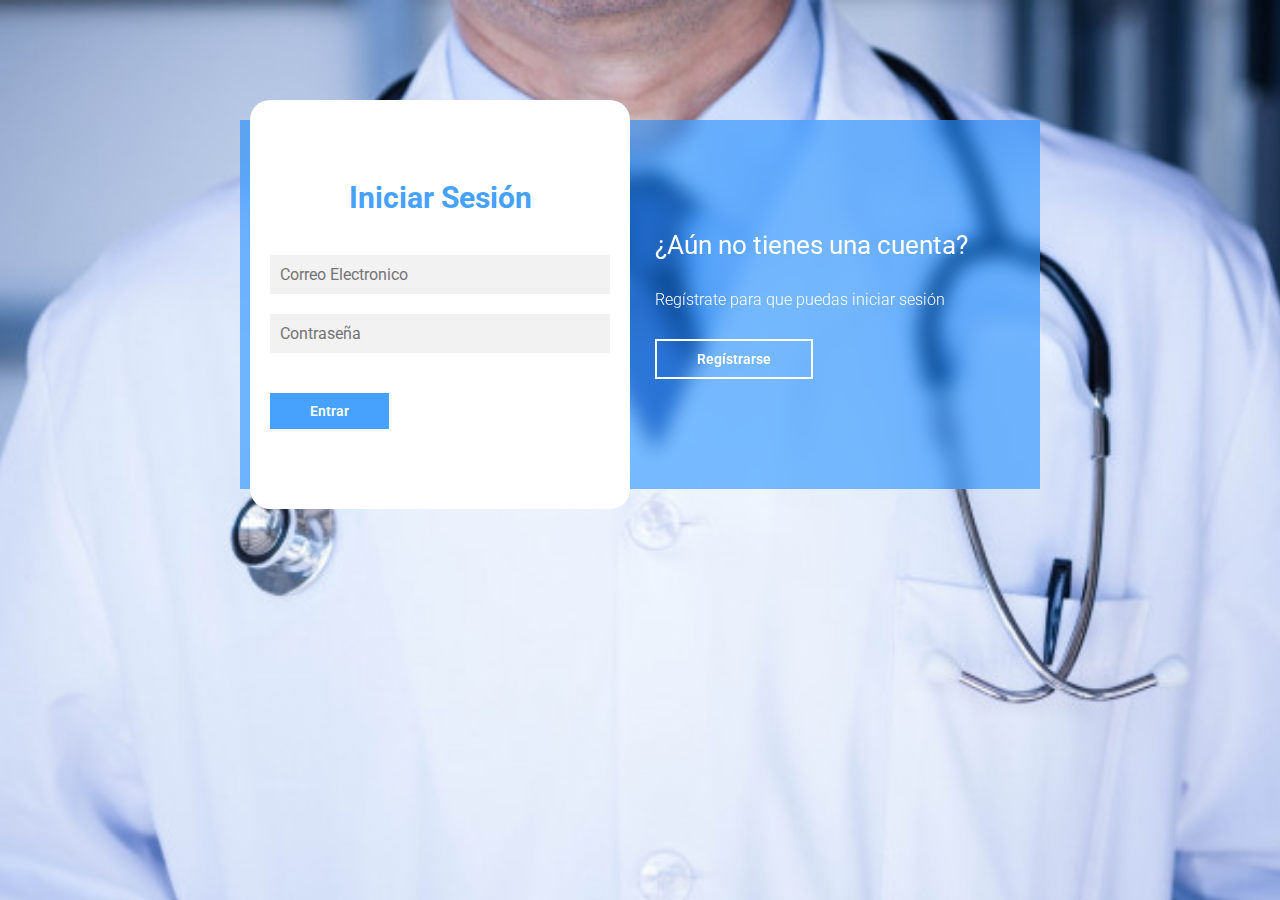
<file: login.html>
<!DOCTYPE html>
<html lang="en">
<head>
    <meta charset="UTF-8">
    <meta name="viewport" content="width=device-width, initial-scale=1.0">
    <title>Login y Register</title>
    
    <link href="https://fonts.googleapis.com/css2?family=Roboto:ital,wght@0,100;0,300;0,400;0,500;0,700;0,900;1,100;1,300;1,400;1,500;1,700;1,900&display=swap" rel="stylesheet">


    <link rel="stylesheet" href="css/estilologin.css">
</head>
<body>

        <main>

            <div class="contenedor__todo">
                <div class="caja__trasera">
                    <div class="caja__trasera-login">
                        <h3>¿Ya tienes una cuenta?</h3>
                        <p>Inicia sesión para entrar en la página</p>
                        <button id="btn__iniciar-sesion">Iniciar Sesión</button>
                    </div>
                    <div class="caja__trasera-register">
                        <h3>¿Aún no tienes una cuenta?</h3>
                        <p>Regístrate para que puedas iniciar sesión</p>
                        <button id="btn__registrarse">Regístrarse</button>
                    </div>
                </div>

                <!--Formulario de Login y registro-->
                <div class="contenedor__login-register">
                    <!--Login-->
                    <form action="" class="formulario__login">
                        <h2>Iniciar Sesión</h2>
                        <input type="text" placeholder="Correo Electronico">
                        <input type="password" placeholder="Contraseña">
                        <button>Entrar</button>
                    </form>

                    <!--Register-->
                    <form action="" class="formulario__register">
                        <h2>Regístrarse</h2>
                        <input type="text" placeholder="Nombre completo">
                        <input type="text" placeholder="Correo Electronico">
                        <input type="text" placeholder="Usuario">
                        <input type="password" placeholder="Contraseña">
                        <button>Regístrarse</button>
                    </form>
                </div>
            </div>

        </main>

        <script src="js/script.js"></script>
</body>
</html>
</file>
<file: css/estilologin.css>
*{
    margin: 0;
    padding: 0;
    box-sizing: border-box;
    text-decoration: none;
    font-family: 'Roboto', sans-serif;
}

body{
    background-image: url("fondodoc.jpg");
    background-size: cover;
    background-repeat: no-repeat;
    background-position: center;
    background-attachment: fixed;
}

main{
    width: 100%;
    padding: 20px;
    margin: auto;
    margin-top: 100px;
}

.contenedor__todo{
    width: 100%;
    max-width: 800px;
    margin: auto;
    position: relative;
}

.caja__trasera{
    width: 100%;
    padding: 10px 20px;
    display: flex;
    justify-content: center;
    -webkit-backdrop-filter: blur(10px);
    backdrop-filter: blur(10px);
    background-color: rgba(0, 128, 255, 0.5);

}

.caja__trasera div{
    margin: 100px 40px;
    color: white;
    transition: all 500ms;
}


.caja__trasera div p,
.caja__trasera button{
    margin-top: 30px;
}

.caja__trasera div h3{
    font-weight: 400;
    font-size: 26px;
}

.caja__trasera div p{
    font-size: 16px;
    font-weight: 300;
}

.caja__trasera button{
    padding: 10px 40px;
    border: 2px solid #fff;
    font-size: 14px;
    background: transparent;
    font-weight: 600;
    cursor: pointer;
    color: white;
    outline: none;
    transition: all 300ms;
}

.caja__trasera button:hover{
    background: #fff;
    color: #46A2FD;
}

/*Formularios*/

.contenedor__login-register{
    display: flex;
    align-items: center;
    width: 100%;
    max-width: 380px;
    position: relative;
    top: -185px;
    left: 10px;

    /*La transicion va despues del codigo JS*/
    transition: left 500ms cubic-bezier(0.175, 0.885, 0.320, 1.275);
}

.contenedor__login-register form{
    width: 100%;
    padding: 80px 20px;
    background: white;
    position: absolute;
    border-radius: 20px;
}

.contenedor__login-register form h2{
    font-size: 30px;
    text-align: center;
    margin-bottom: 20px;
    color: #46A2FD;
}

.contenedor__login-register form input{
    width: 100%;
    margin-top: 20px;
    padding: 10px;
    border: none;
    background: #F2F2F2;
    font-size: 16px;
    outline: none;
}

.contenedor__login-register form button{
    padding: 10px 40px;
    margin-top: 40px;
    border: none;
    font-size: 14px;
    background: #46A2FD;
    font-weight: 600;
    cursor: pointer;
    color: white;
    outline: none;
}




.formulario__login{
    opacity: 1;
    display: block;
}
.formulario__register{
    display: none;
}



@media screen and (max-width: 850px){

    main{
        margin-top: 50px;
    }

    .caja__trasera{
        max-width: 350px;
        height: 300px;
        flex-direction: column;
        margin: auto;
    }

    .caja__trasera div{
        margin: 0px;
        position: absolute;
    }


    /*Formularios*/

    .contenedor__login-register{
        top: -10px;
        left: -5px;
        margin: auto;
    }

    .contenedor__login-register form{
        position: relative;
    }
}
</file>
